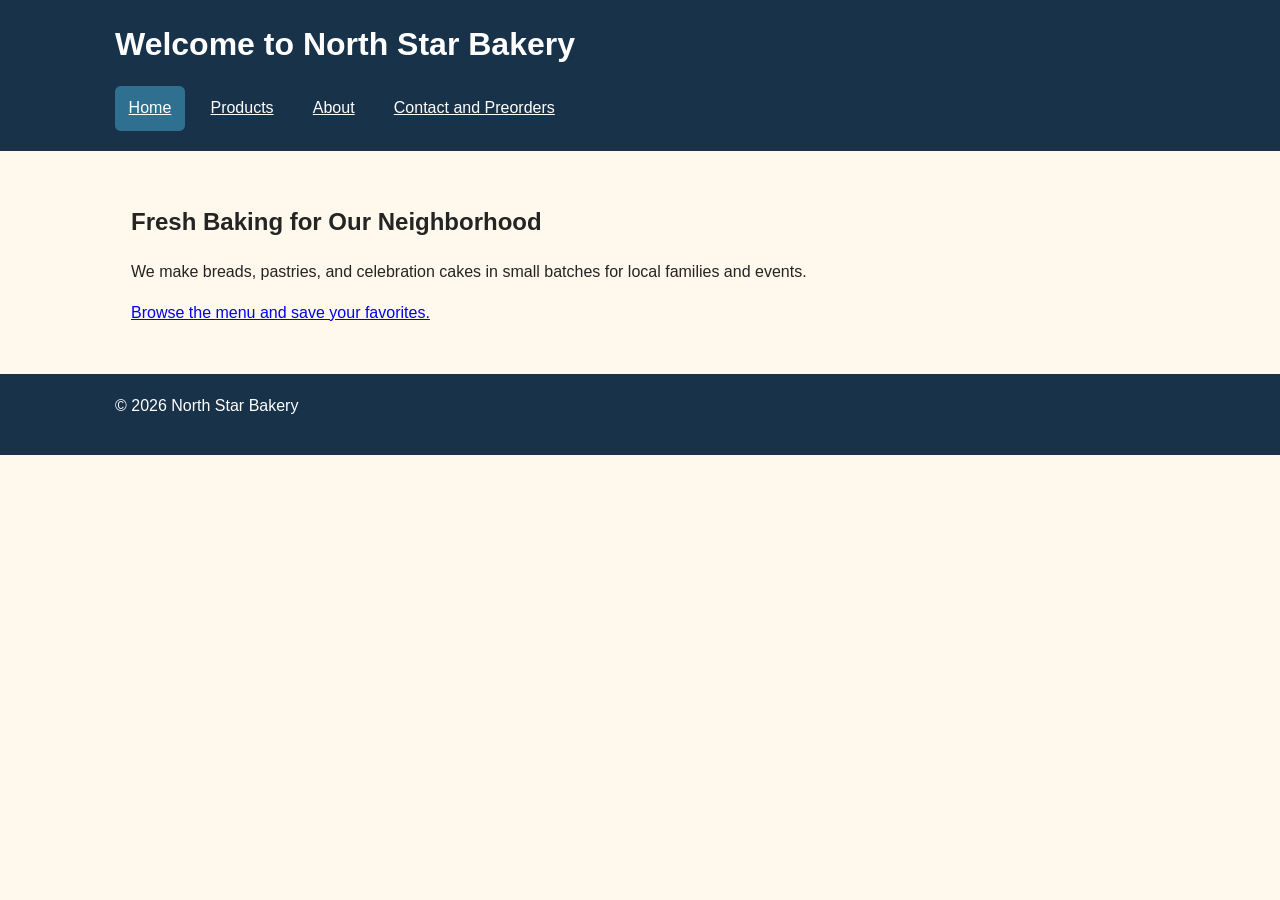
<file: index.html>
<!DOCTYPE html><html lang="en"><head><meta charset="UTF-8"><meta name="viewport" content="width=device-width, initial-scale=1.0"><title>North Star Bakery | Home</title><link rel="stylesheet" href="styles.css"></head><body><header><h1>Welcome to North Star Bakery</h1><nav aria-label="Primary navigation"><ul><li><a href="index.html" aria-current="page">Home</a></li><li><a href="products.html">Products</a></li><li><a href="about.html">About</a></li><li><a href="contact.html">Contact and Preorders</a></li></ul></nav></header><main><h2>Fresh Baking for Our Neighborhood</h2><p>We make breads, pastries, and celebration cakes in small batches for local families and events.</p><p><a href="products.html">Browse the menu and save your favorites.</a></p></main><footer><p>&copy; 2026 North Star Bakery</p></footer></body></html>
</file>
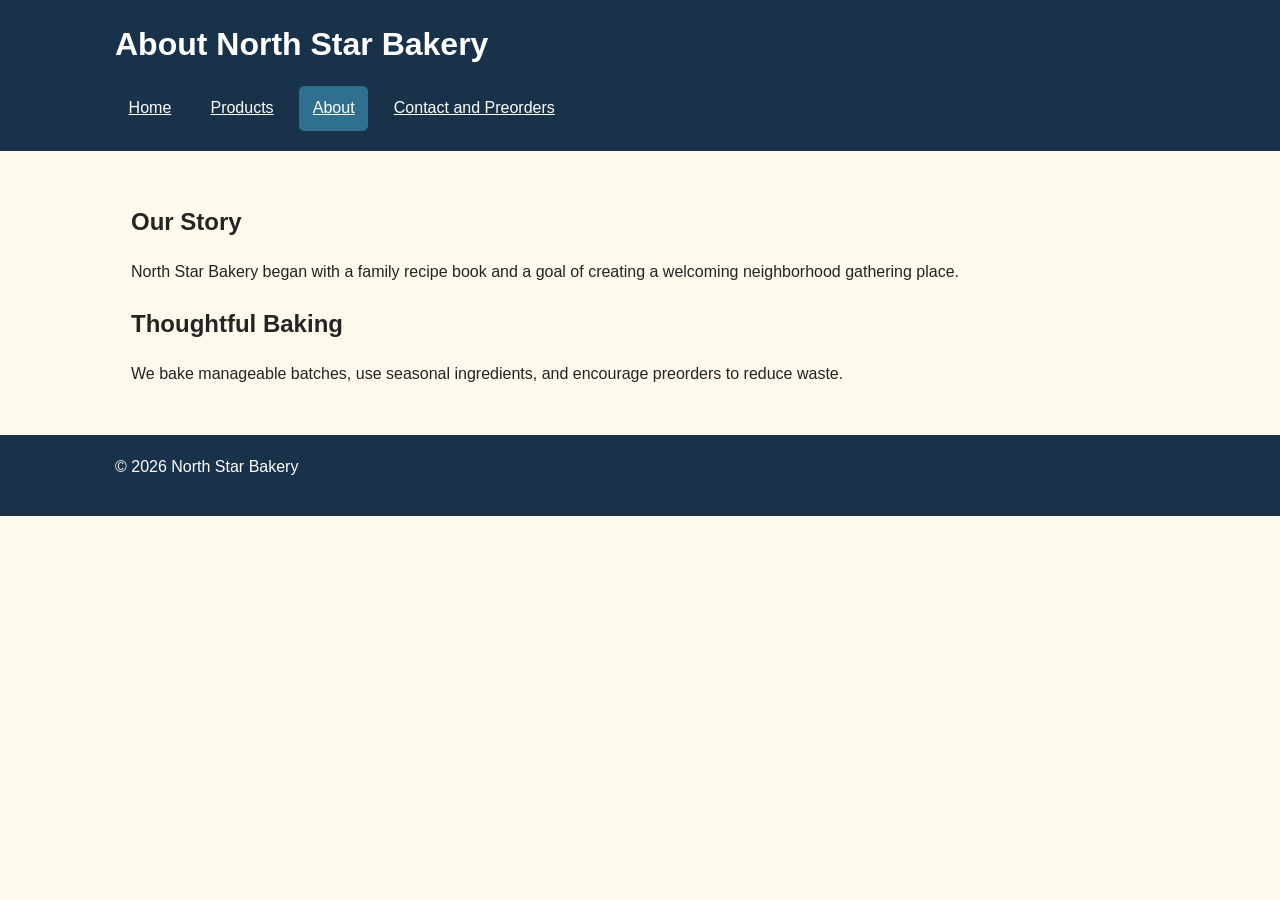
<file: about.html>
<!DOCTYPE html><html lang="en"><head><meta charset="UTF-8"><meta name="viewport" content="width=device-width, initial-scale=1.0"><title>North Star Bakery | About</title><link rel="stylesheet" href="styles.css"></head><body><header><h1>About North Star Bakery</h1><nav aria-label="Primary navigation"><ul><li><a href="index.html">Home</a></li><li><a href="products.html">Products</a></li><li><a href="about.html" aria-current="page">About</a></li><li><a href="contact.html">Contact and Preorders</a></li></ul></nav></header><main><h2>Our Story</h2><p>North Star Bakery began with a family recipe book and a goal of creating a welcoming neighborhood gathering place.</p><h2>Thoughtful Baking</h2><p>We bake manageable batches, use seasonal ingredients, and encourage preorders to reduce waste.</p></main><footer><p>&copy; 2026 North Star Bakery</p></footer></body></html>
</file>
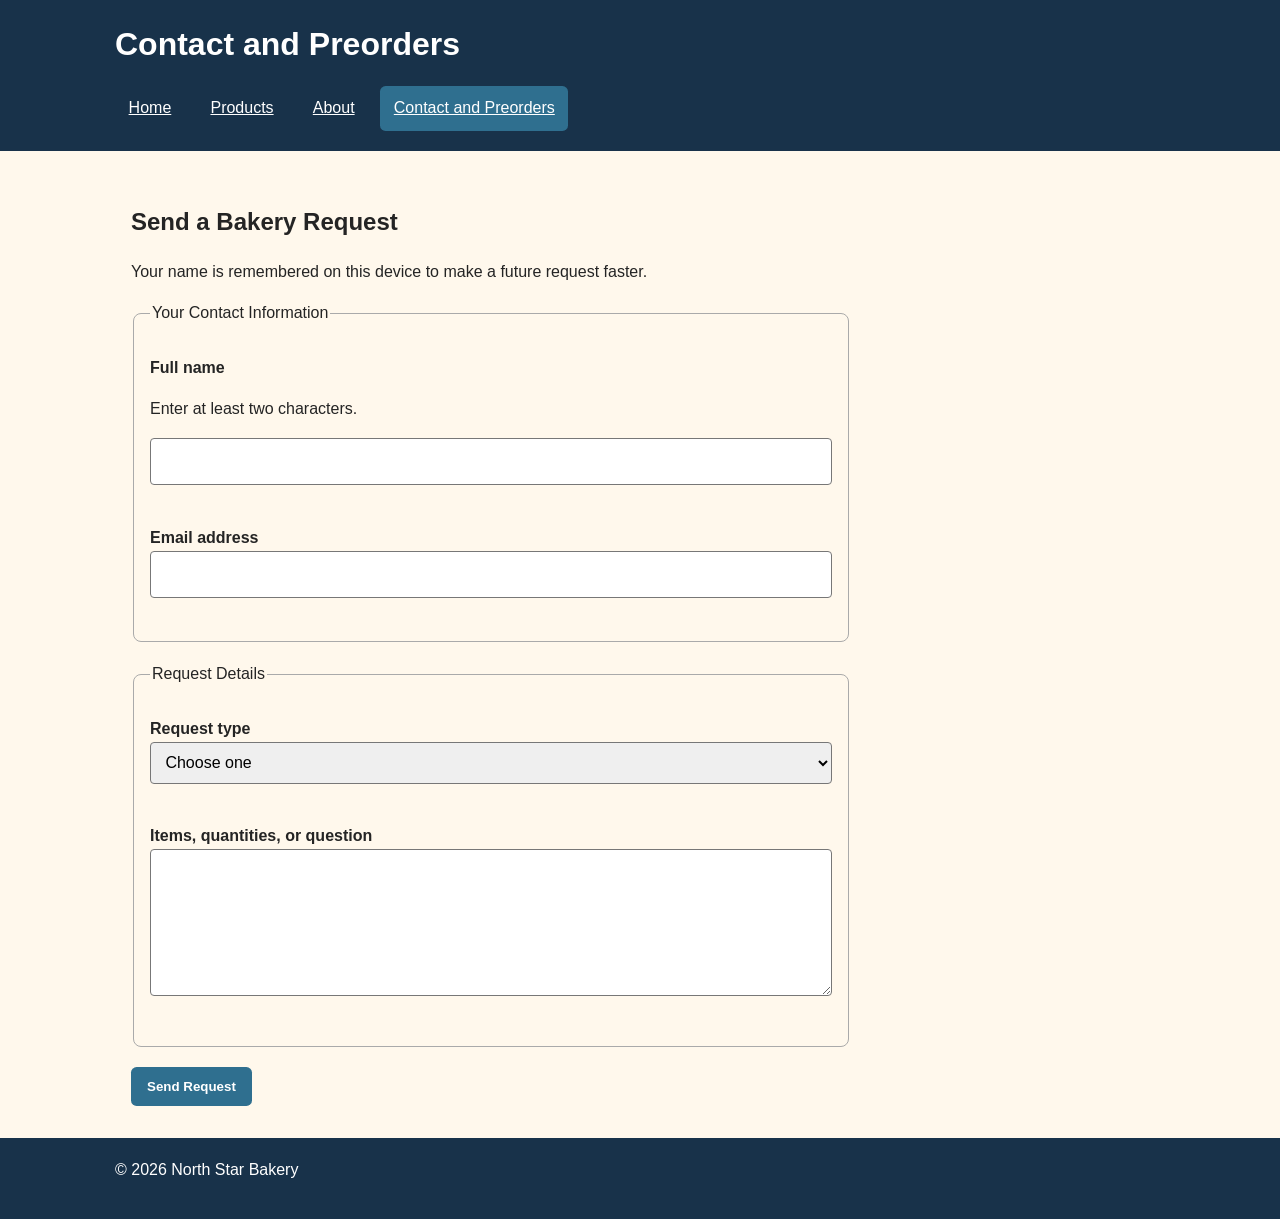
<file: contact.html>
<!DOCTYPE html>
<html lang="en">
<head>
  <meta charset="UTF-8">
  <meta name="viewport" content="width=device-width, initial-scale=1.0">
  <title>North Star Bakery | Contact and Preorders</title>
  <link rel="stylesheet" href="styles.css">
  <script src="script.js" defer></script>
</head>
<body data-page="contact">
  <header>
    <h1>Contact and Preorders</h1>
    <nav aria-label="Primary navigation"><ul>
      <li><a href="index.html">Home</a></li><li><a href="products.html">Products</a></li>
      <li><a href="about.html">About</a></li><li><a href="contact.html" aria-current="page">Contact and Preorders</a></li>
    </ul></nav>
  </header>
  <main>
    <h2>Send a Bakery Request</h2>
    <p>Your name is remembered on this device to make a future request faster.</p>
    <p id="remembered-name" class="saved-panel" aria-live="polite" hidden></p>
    <form id="preorder-form" novalidate>
      <fieldset>
        <legend>Your Contact Information</legend>
        <label for="full-name">Full name</label>
              <p id="name-help">Enter at least two characters.</p>
        <input type="text" id="full-name" name="full-name" aria-describedby="name-help name-error">
        <p id="name-error" class="error"></p>
        <label for="email">Email address</label>
        <input type="email" id="email" name="email" aria-describedby="email-error">
        <p id="email-error" class="error"></p>
      </fieldset>
      <fieldset>
        <legend>Request Details</legend>
        <label for="request-type">Request type</label>
        <select id="request-type" name="request-type"><option value="">Choose one</option><option>Preorder</option><option>Celebration cake</option><option>General question</option></select>
        <p id="request-error" class="error"></p>
        <label for="item-details">Items, quantities, or question</label>
        <textarea id="item-details" name="item-details" rows="5" aria-describedby="details-error"></textarea>
        <p id="details-error" class="error"></p>
      </fieldset>
      <button type="submit">Send Request</button>
      <p id="form-status" class="success" hidden></p>
    </form>
  </main>
  <footer><p>&copy; 2026 North Star Bakery</p></footer>
</body>
</html>
</file>
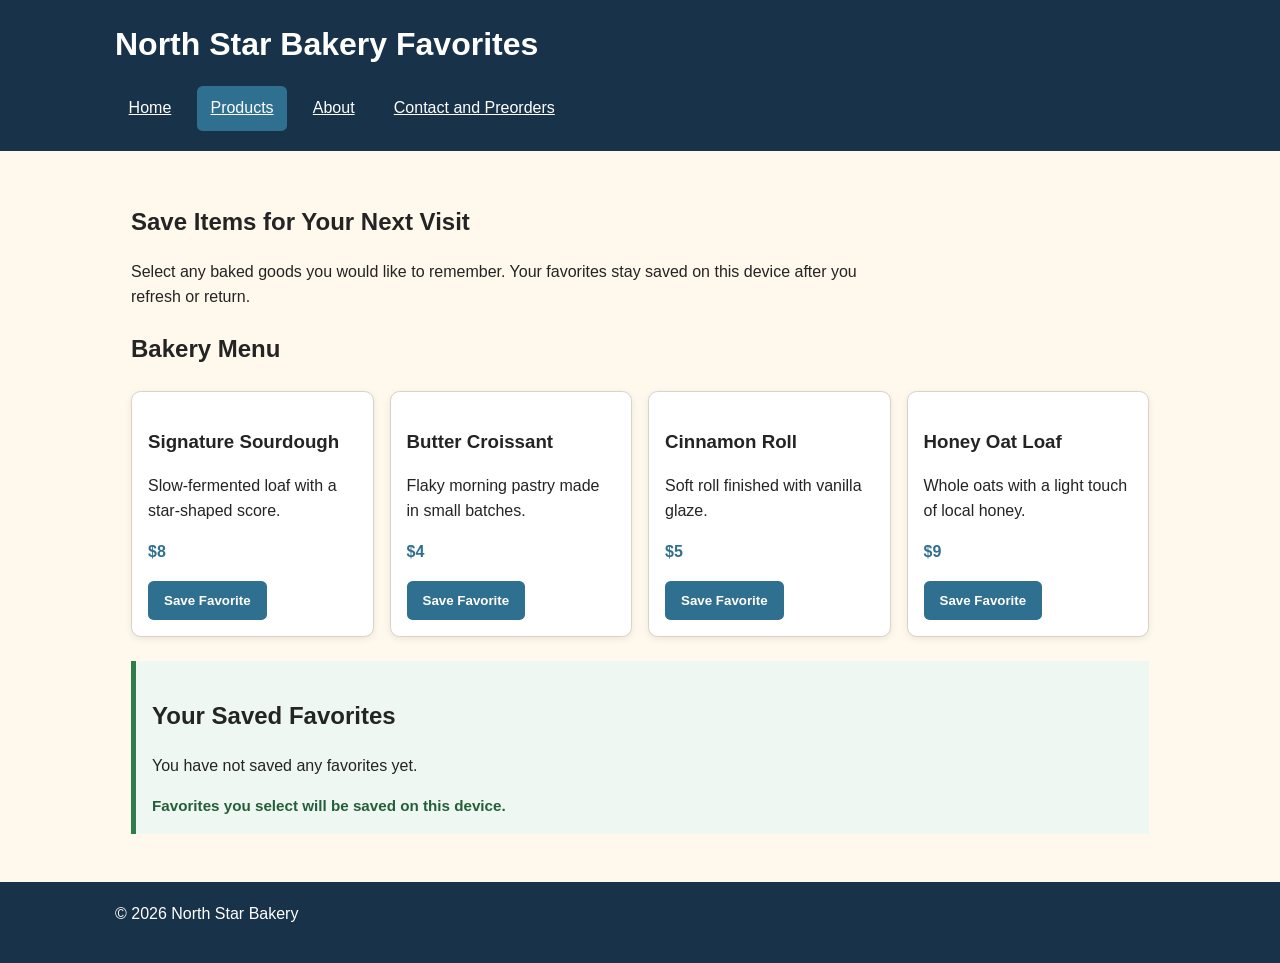
<file: products.html>
<!DOCTYPE html>
<html lang="en">
<head>
  <meta charset="UTF-8">
  <meta name="viewport" content="width=device-width, initial-scale=1.0">
  <title>North Star Bakery | Products</title>
  <link rel="stylesheet" href="styles.css">
  <script src="script.js" defer></script>
</head>
<body data-page="products">
  <header>
    <h1>North Star Bakery Favorites</h1>
    <nav aria-label="Primary navigation"><ul>
      <li><a href="index.html">Home</a></li><li><a href="products.html" aria-current="page">Products</a></li>
      <li><a href="about.html">About</a></li><li><a href="contact.html">Contact and Preorders</a></li>
    </ul></nav>
  </header>
  <main>
    <section class="intro">
      <h2>Save Items for Your Next Visit</h2>
      <p>Select any baked goods you would like to remember. Your favorites stay saved on this device after you refresh or return.</p>
    </section>
    <section aria-labelledby="bakery-menu-heading">
      <h2 id="bakery-menu-heading">Bakery Menu</h2>
      <div id="product-list" class="product-grid"></div>
    </section>
    <section class="saved-panel" aria-live="polite">
      <h2>Your Saved Favorites</h2>
      <p id="favorite-summary">You have not saved any favorites yet.</p>
      <p id="storage-status" class="storage-status">Favorites you select will be saved on this device.</p>
    </section>
  </main>
  <footer><p>&copy; 2026 North Star Bakery</p></footer>
</body>
</html>
</file>
<file: styles.css>
:root {
  color-scheme: light;
  --navy: #18324a;
  --blue: #2f6f8f;
  --cream: #fff8ec;
  --gold: #d29b36;
  --ink: #242424;
  --error: #a11212;
}

* { box-sizing: border-box; }
body { margin: 0; font-family: Arial, sans-serif; color: var(--ink); background: var(--cream); line-height: 1.55; }
header, footer { background: var(--navy); color: white; padding: 1.25rem; }
header h1, footer p { max-width: 1050px; margin: 0 auto 1rem; }
nav ul { max-width: 1050px; margin: 0 auto; padding: 0; list-style: none; display: flex; flex-wrap: wrap; gap: .75rem; }
nav a { color: white; padding: .65rem .85rem; display: inline-block; }
nav a:hover, nav a:focus, nav a[aria-current="page"] { background: var(--blue); border-radius: .35rem; }
main { max-width: 1050px; margin: 0 auto; padding: 2rem 1rem; }
.intro { max-width: 760px; }
.product-grid { display: grid; grid-template-columns: repeat(auto-fit, minmax(220px, 1fr)); gap: 1rem; margin: 1.5rem 0; }
.product-card { background: white; border: 1px solid #d8d2c8; border-radius: .6rem; padding: 1rem; box-shadow: 0 2px 7px rgba(0,0,0,.08); }
.price { font-weight: bold; color: var(--blue); }
button { border: 0; border-radius: .35rem; padding: .75rem 1rem; background: var(--blue); color: white; font-weight: bold; cursor: pointer; }
button:hover, button:focus { background: var(--navy); }
button[aria-pressed="true"] { background: var(--gold); color: #111; }
.saved-panel, .success { background: #eef7f1; border-left: 5px solid #2d7c4a; padding: 1rem; margin: 1rem 0; }
.storage-status { margin-bottom: 0; font-size: .95rem; font-weight: bold; color: #245f3a; }
form { max-width: 720px; }
fieldset { border: 1px solid #aaa; border-radius: .5rem; padding: 1rem; margin-bottom: 1.25rem; }
label { display: block; font-weight: bold; margin-top: .9rem; }
input, select, textarea { width: 100%; max-width: 100%; padding: .65rem; font: inherit; border: 1px solid #777; border-radius: .25rem; }
input[aria-invalid="true"], select[aria-invalid="true"], textarea[aria-invalid="true"] { border: 2px solid var(--error); background: #fff6f6; }
.error { color: var(--error); font-weight: bold; min-height: 1.4rem; margin: .25rem 0 0; }
@media (max-width: 620px) { nav ul { flex-direction: column; } .product-grid { grid-template-columns: 1fr; } }
</file>
